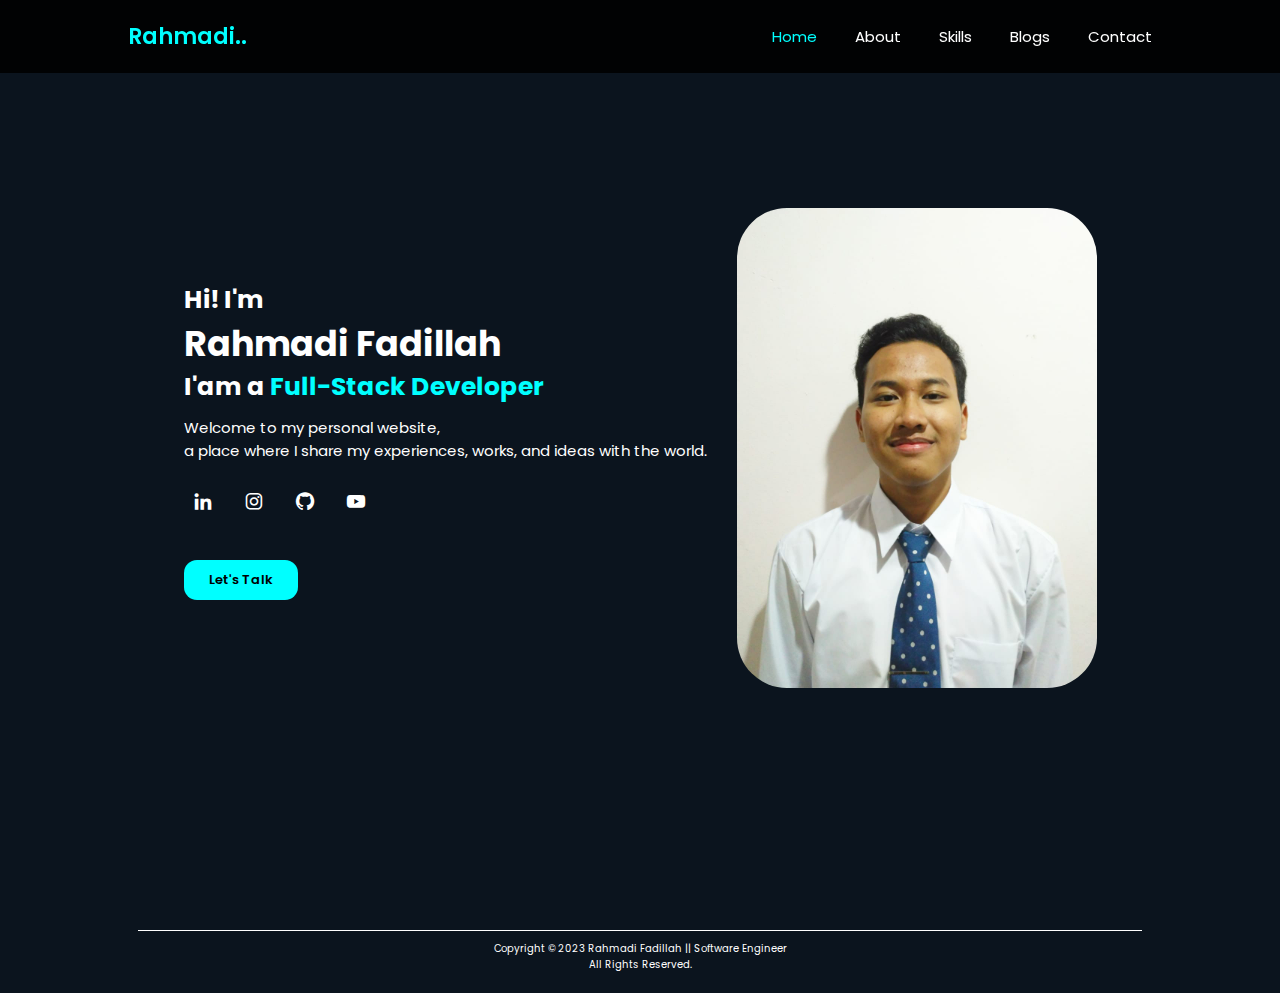
<file: index.html>
<!DOCTYPE html>
<html lang="en">

<head>
    <meta charset="UTF-8">
    <meta http-equiv="X-UA-Compatible" content="IE=edge">
    <meta name="viewport" content="width=device-width, initial-scale=1.0">
    <link rel="stylesheet" href="./css/syle.css">
    <link href='https://unpkg.com/boxicons@2.1.4/css/boxicons.min.css' rel='stylesheet'>
    <title>Personal Website | Rahmadi Fadillah</title>
    <link rel="icon" href="./assets/img/favicon.ico" type="image/x-icon">
</head>

<body>
    <!-- Header Section -->
    <header class="header">
        <a href="" class="logo">
            Rahmadi..
        </a>
        <i class='bx bx-menu' id="menu-btn"></i>
        <nav class="menu-bar">
            <a href="index.html" class="active">Home</a>
            <a href="about.html">About</a>
            <a href="skills.html">Skills</a>
            <a href="blog.html">Blogs</a>
            <a href="contact.html">Contact</a>
        </nav>
    </header>

    <!-- Home Section -->
    <section class="home" id="home">
        <div class="home-bio">
            <h3>Hi! I'm</h3>
            <h1>Rahmadi Fadillah</h1>
            <h3>I'am a <span class="animated-text">Full-Stack Developer</span></h3>
            <p>Welcome to my personal website, <br>a place where I share my experiences, works, and ideas with the
                world.
            </p>
            <div class="social-media">
                <a href="https://www.linkedin.com/in/rahmadi-fadillah-a73222222/"><i class='bx bxl-linkedin'></i></a>
                <a href="https://www.instagram.com/rahmadi.fadillah/"><i class='bx bxl-instagram'></i></a>
                <a href="https://github.com/rahmadifadillah"><i class='bx bxl-github'></i></a>
                <a href="https://www.youtube.com/@dealsmusik"><i class='bx bxl-youtube'></i></a>
            </div>
            <a href="mailto:rahmadifadillah83@gmail.com" class="btn">Let's Talk</a>
        </div>
        <div class="profile-pic">
            <img src="./assets/img/profile-pic.jpg" alt="">
        </div>
    </section>

    <!-- Footer Section  -->
    <footer class="footer">
        <div class="social-media">
            <hr>
            <p>Copyright &copy; 2023 Rahmadi Fadillah || Software Engineer
                <br>All Rights Reserved.
            </p>
        </div>
    </footer>

    <!-- JavaScript -->
    <script src="/js/script.js"></script>
</body>

</html>
</file>
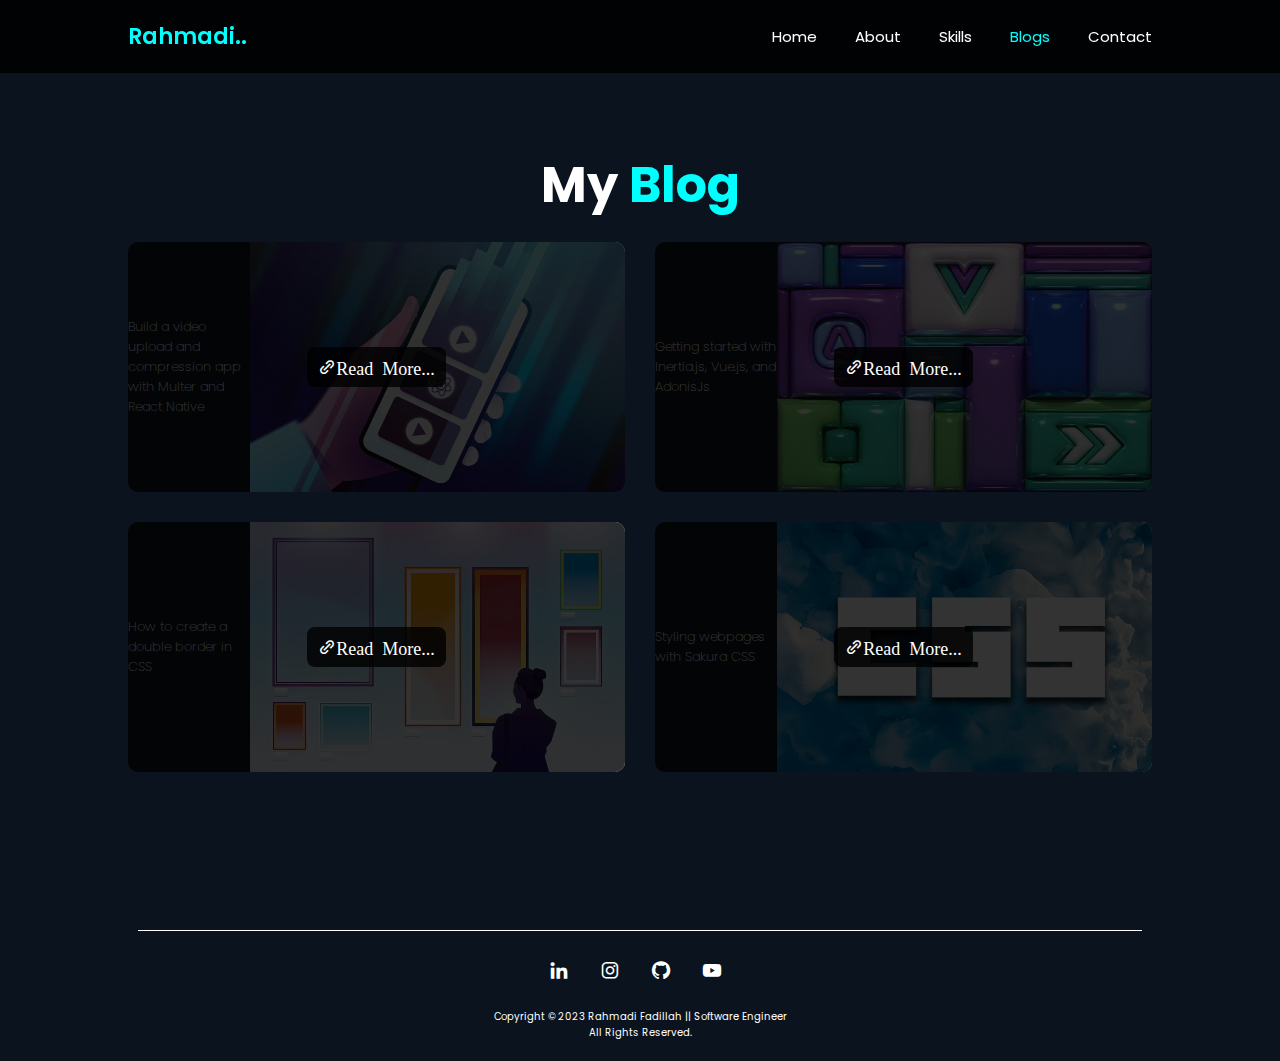
<file: blog.html>
<!DOCTYPE html>
<html lang="en">

<head>
    <meta charset="UTF-8">
    <meta http-equiv="X-UA-Compatible" content="IE=edge">
    <meta name="viewport" content="width=device-width, initial-scale=1.0">
    <link rel="stylesheet" href="./css/syle.css">
    <link href='https://unpkg.com/boxicons@2.1.4/css/boxicons.min.css' rel='stylesheet'>
    <title>Blog | Rahmadi Fadillah</title>
    <link rel="icon" href="./assets/img/favicon.ico" type="image/x-icon">
</head>

<body>
    <!-- Header Section -->
    <header class="header">
        <a href="index.html" class="logo">
            Rahmadi..
        </a>
        <i class='bx bx-menu' id="menu-btn"></i>
        <nav class="menu-bar">
            <a href="index.html">Home</a>
            <a href="about.html">About</a>
            <a href="skills.html">Skills</a>
            <a href="blog.html" class="active">Blogs</a>
            <a href="contact.html">Contact</a>
        </nav>
    </header>

    <!-- Blog Section -->
    <section class="blogs" id="blogs">
        <div class="heading">
            <h2>My <span>Blog</span></h2>
        </div>
        <div class="blogs-items">
            <div class="blog-card">
                <h3>Build a video upload and compression app with Multer and React Native</h3>
                <img src="./assets/img/blog-pic1.jpeg" alt="">
                <div class="card-overlay">
                    <a href="./assets/file/blog-content1.html">
                        <i class='bx bx-link-alt'>Read More...</i>
                    </a>
                </div>
            </div>

            <div class="blog-card">
                <h3>Getting started with Inertia.js, Vue.js, and AdonisJs</h3>
                <img src="./assets/img/blog-pic2.jpeg" alt="">
                <div class="card-overlay">
                    <a href="./assets/file/blog-content2.html">
                        <i class='bx bx-link-alt'>Read More...</i>
                    </a>
                </div>
            </div>

            <div class="blog-card">
                <h3>How to create a double border in CSS</h3>
                <img src="./assets/img/blog-pic3.jpeg" alt="">
                <div class="card-overlay">
                    <a href="/assets/file/blog-content3.html">
                        <i class='bx bx-link-alt'>Read More...</i>
                    </a>
                </div>
            </div>

            <div class="blog-card">
                <h3>Styling webpages with Sakura CSS</h3>
                <img src="./assets/img/blog-pic4.jpeg" alt="">
                <div class="card-overlay">
                    <a href="/assets/file/blog-content4.html">
                        <i class='bx bx-link-alt'>Read More...</i>
                    </a>
                </div>
            </div>
    </section>

    <!-- Footer Section  -->
    <footer class="footer">
        <div class="social-media">
            <hr>
            <a href="https://www.linkedin.com/in/rahmadi-fadillah-a73222222/"><i class='bx bxl-linkedin'></i></a>
            <a href="https://www.instagram.com/rahmadi.fadillah/"><i class='bx bxl-instagram'></i></a>
            <a href="https://github.com/rahmadifadillah"><i class='bx bxl-github'></i></a>
            <a href="https://www.youtube.com/@dealsmusik"><i class='bx bxl-youtube'></i></a>
            <p>Copyright &copy; 2023 Rahmadi Fadillah || Software Engineer
                <br>All Rights Reserved.
            </p>
        </div>
    </footer>

    <!-- JavaScript -->
    <script src="/js/script.js"></script>
</body>

</html>
</file>
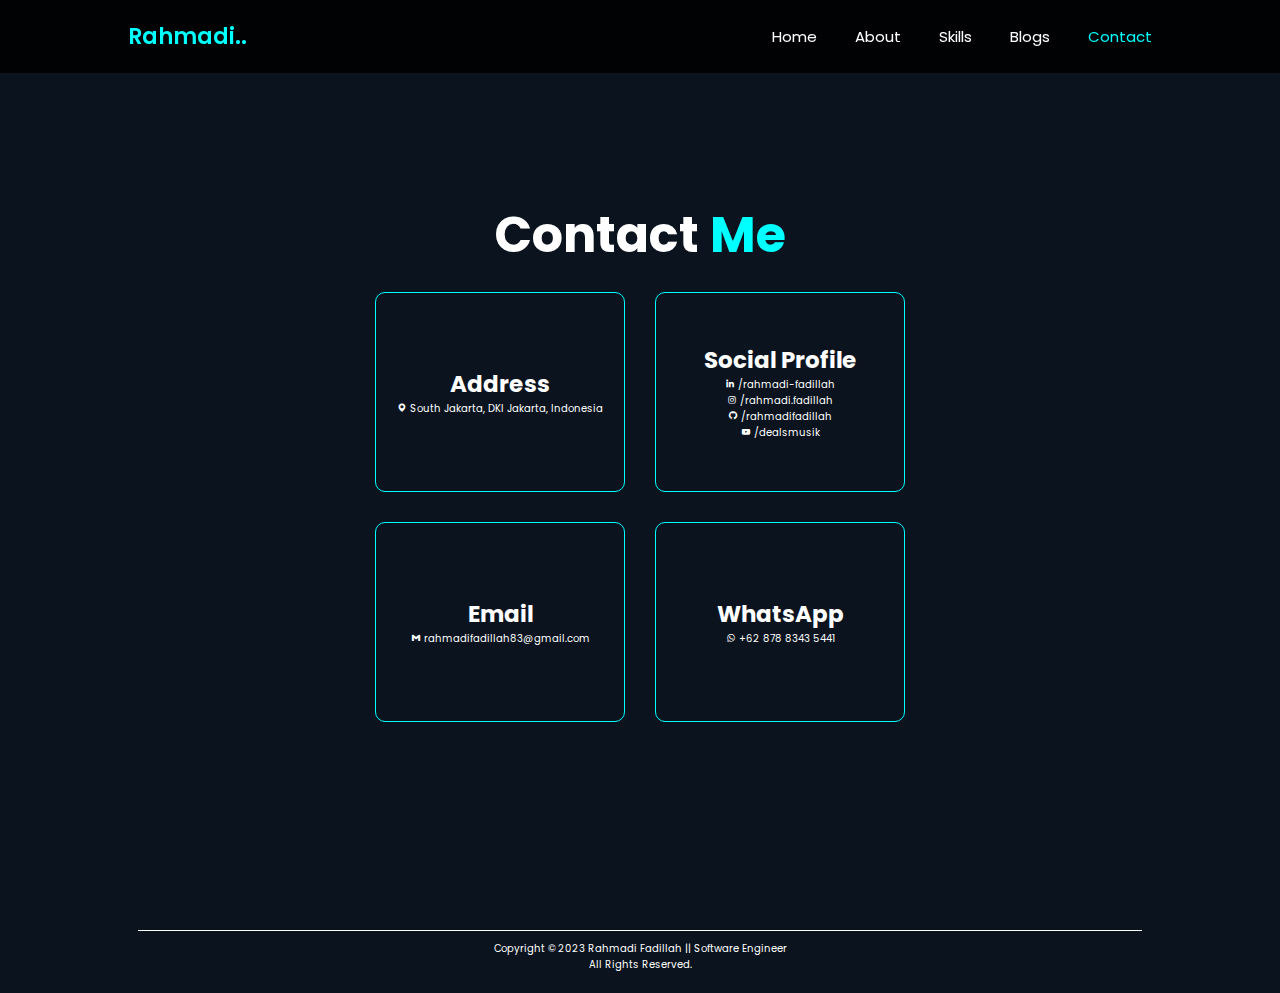
<file: contact.html>
<!DOCTYPE html>
<html lang="en">

<head>
    <meta charset="UTF-8">
    <meta http-equiv="X-UA-Compatible" content="IE=edge">
    <meta name="viewport" content="width=device-width, initial-scale=1.0">
    <link rel="stylesheet" href="./css/syle.css">
    <link href='https://unpkg.com/boxicons@2.1.4/css/boxicons.min.css' rel='stylesheet'>
    <title>Contact | Rahmadi Fadillah</title>
    <link rel="icon" href="./assets/img/favicon.ico" type="image/x-icon">
</head>

<body>
    <!-- Header Section -->
    <header class="header">
        <a href="index.html" class="logo">
            Rahmadi..
        </a>
        <i class="bx bx-menu" id="menu-btn"></i>
        <nav class="menu-bar">
            <a href="index.html">Home</a>
            <a href="about.html">About</a>
            <a href="skills.html">Skills</a>
            <a href="blog.html">Blogs</a>
            <a href="contact.html" class="active">Contact</a>
        </nav>
    </header>

    <!-- Contact Section -->
    <section class="contacts" id="contacts">
        <div class="heading">
            <h2>Contact <span>Me</span></h2>
        </div>
        <div class="contacts-items">
            <div class="contact-card">
                <h3>Address</h3>
                <a href="https://www.google.com/maps/d/embed?mid=1KoUP3hAcrQby3JCXdPdSQBq8-IU&hl=en_US&ehbc=2E312F">
                    <i class='bx bxs-map'></i> South Jakarta, DKI Jakarta, Indonesia
                </a>
            </div>

            <div class="contact-card">
                <h3>Social Profile</h3>
                <li><a href="https://www.linkedin.com/in/rahmadi-fadillah-a73222222/"><i class='bx bxl-linkedin'></i>
                        /rahmadi-fadillah</a></li>
                <li><a href="https://www.instagram.com/rahmadi.fadillah/"><i class='bx bxl-instagram'></i>
                        /rahmadi.fadillah</a></li>
                <li><a href="https://github.com/rahmadifadillah"><i class='bx bxl-github'></i> /rahmadifadillah</a></li>
                <li><a href="https://www.youtube.com/@dealsmusik"><i class='bx bxl-youtube'></i> /dealsmusik</a></li>
                </ul>
            </div>

            <div class="contact-card">
                <h3>Email</h3>
                <a href="mailto:rahmadifadillah83@gmail.com"><i class='bx bxl-gmail'></i>
                    rahmadifadillah83@gmail.com</a>
            </div>

            <div class="contact-card">
                <h3>WhatsApp</h3>
                <a href="https://wa.me/6287883435441"><i class='bx bxl-whatsapp'></i> +62 878 8343 5441</a>
            </div>
        </div>
    </section>

    <!-- Footer Section  -->
    <footer class="footer">
        <div class="social-media">
            <hr>
            <p>Copyright &copy; 2023 Rahmadi Fadillah || Software Engineer
                <br>All Rights Reserved.
            </p>
        </div>
    </footer>

    <!-- JavaScript -->
    <script src="/js/script.js"></script>
</body>

</html>
</file>
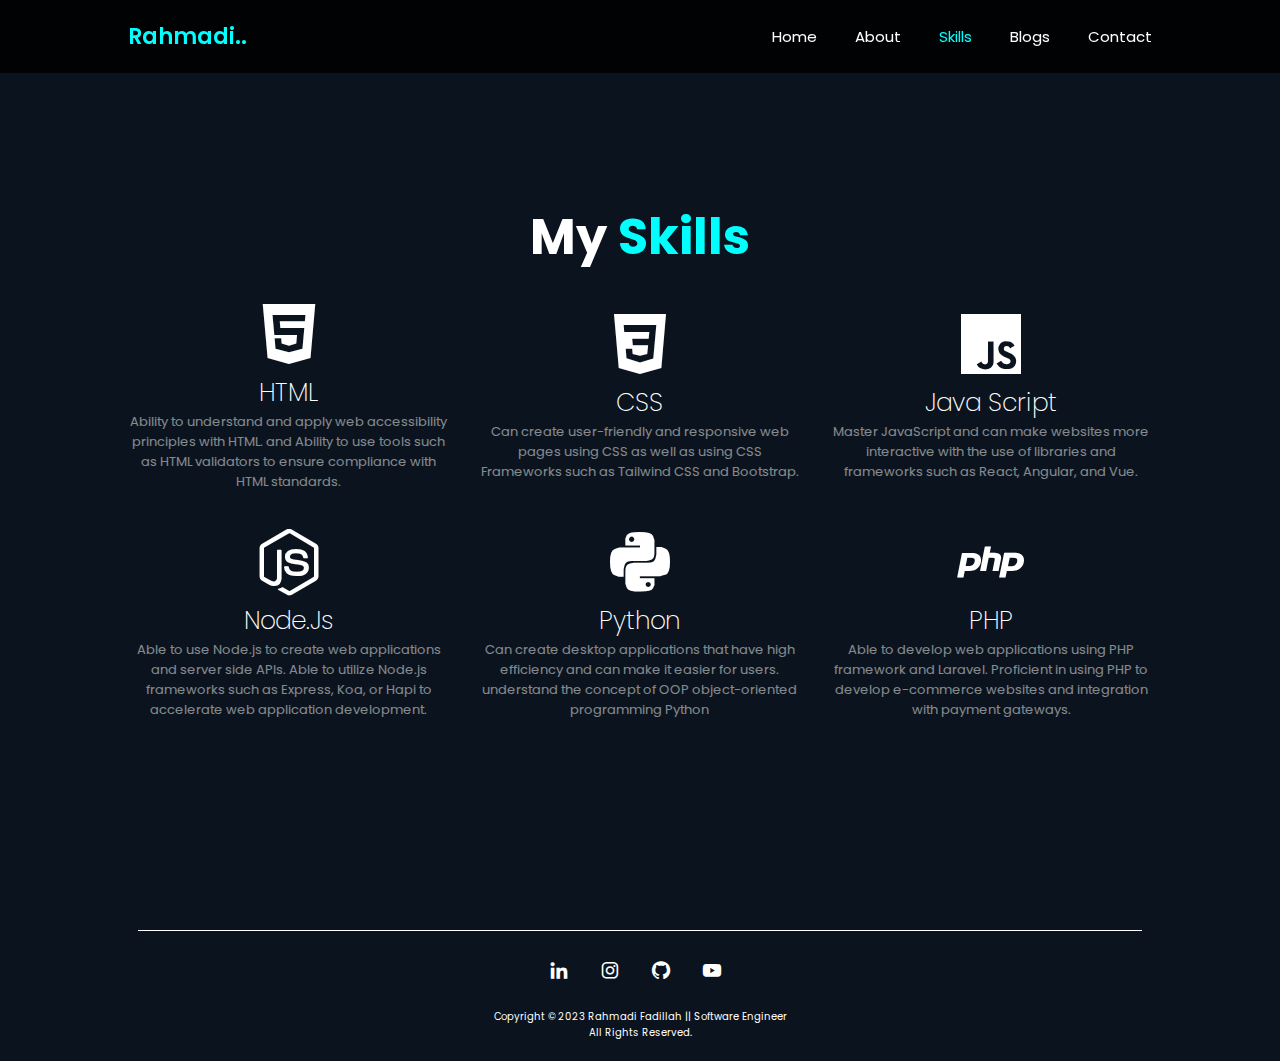
<file: skills.html>
<!DOCTYPE html>
<html lang="en">

<head>
    <meta charset="UTF-8">
    <meta http-equiv="X-UA-Compatible" content="IE=edge">
    <meta name="viewport" content="width=device-width, initial-scale=1.0">
    <link rel="stylesheet" href="./css/syle.css">
    <link href='https://unpkg.com/boxicons@2.1.4/css/boxicons.min.css' rel='stylesheet'>
    <title>Skills | Rahmadi Fadillah</title>
    <link rel="icon" href="./assets/img/favicon.ico" type="image/x-icon">
</head>

<body>
    <!-- Header Section -->
    <header class="header">
        <a href="index.html" class="logo">
            Rahmadi..
        </a>
        <i class='bx bx-menu' id="menu-btn"></i>
        <nav class="menu-bar">
            <a href="index.html">Home</a>
            <a href="about.html">About</a>
            <a href="skills.html" class="active">Skills</a>
            <a href="blog.html">Blogs</a>
            <a href="contact.html">Contact</a>
        </nav>
    </header>

    <!-- Skills Section -->
    <section class="skills" id="skills">
        <div class="heading">
            <h2>My <span>Skills</span></h2>
        </div>

        <div class="skills-items">
            <div class="skill-card">
                <i class='bx bxl-html5'></i>
                <h3>HTML</h3>
                <p>Ability to understand and apply web accessibility principles with HTML. and Ability to use tools such
                    as HTML validators to ensure compliance with HTML standards.</p>
            </div>
            <div class="skill-card">
                <i class='bx bxl-css3'></i>
                <h3>CSS</h3>
                <p>Can create user-friendly and responsive web pages using CSS as well as using CSS Frameworks such as
                    Tailwind CSS and Bootstrap.</p>
            </div>
            <div class="skill-card">
                <i class='bx bxl-javascript'></i>
                <h3>Java Script</h3>
                <p>Master JavaScript and can make websites more interactive with the use of libraries and frameworks
                    such as React, Angular, and Vue.</p>
            </div>
            <div class="skill-card">
                <i class='bx bxl-nodejs'></i>
                <h3>Node.Js</h3>
                <p>Able to use Node.js to create web applications and server side APIs. Able to utilize Node.js
                    frameworks such as Express, Koa, or Hapi to accelerate web application development.</p>
            </div>
            <div class="skill-card">
                <i class='bx bxl-python'></i>
                <h3>Python</h3>
                <p>Can create desktop applications that have high efficiency and can make it easier for users.
                    understand the concept of OOP object-oriented programming Python</p>
            </div>
            <div class="skill-card">
                <i class='bx bxl-php'></i>
                <h3>PHP</h3>
                <p>Able to develop web applications using PHP framework and Laravel. Proficient in using PHP to develop
                    e-commerce websites and integration with payment gateways.</p>
            </div>
        </div>
    </section>

    <!-- Footer Section  -->
    <footer class="footer">
        <div class="social-media">
            <hr>
            <a href="https://www.linkedin.com/in/rahmadi-fadillah-a73222222/"><i class='bx bxl-linkedin'></i></a>
            <a href="https://www.instagram.com/rahmadi.fadillah/"><i class='bx bxl-instagram'></i></a>
            <a href="https://github.com/rahmadifadillah"><i class='bx bxl-github'></i></a>
            <a href="https://www.youtube.com/@dealsmusik"><i class='bx bxl-youtube'></i></a>
            <p>Copyright &copy; 2023 Rahmadi Fadillah || Software Engineer
                <br>All Rights Reserved.
            </p>
        </div>
    </footer>

    <!-- JavaScript -->
    <script src="/js/script.js"></script>
</body>

</html>
</file>
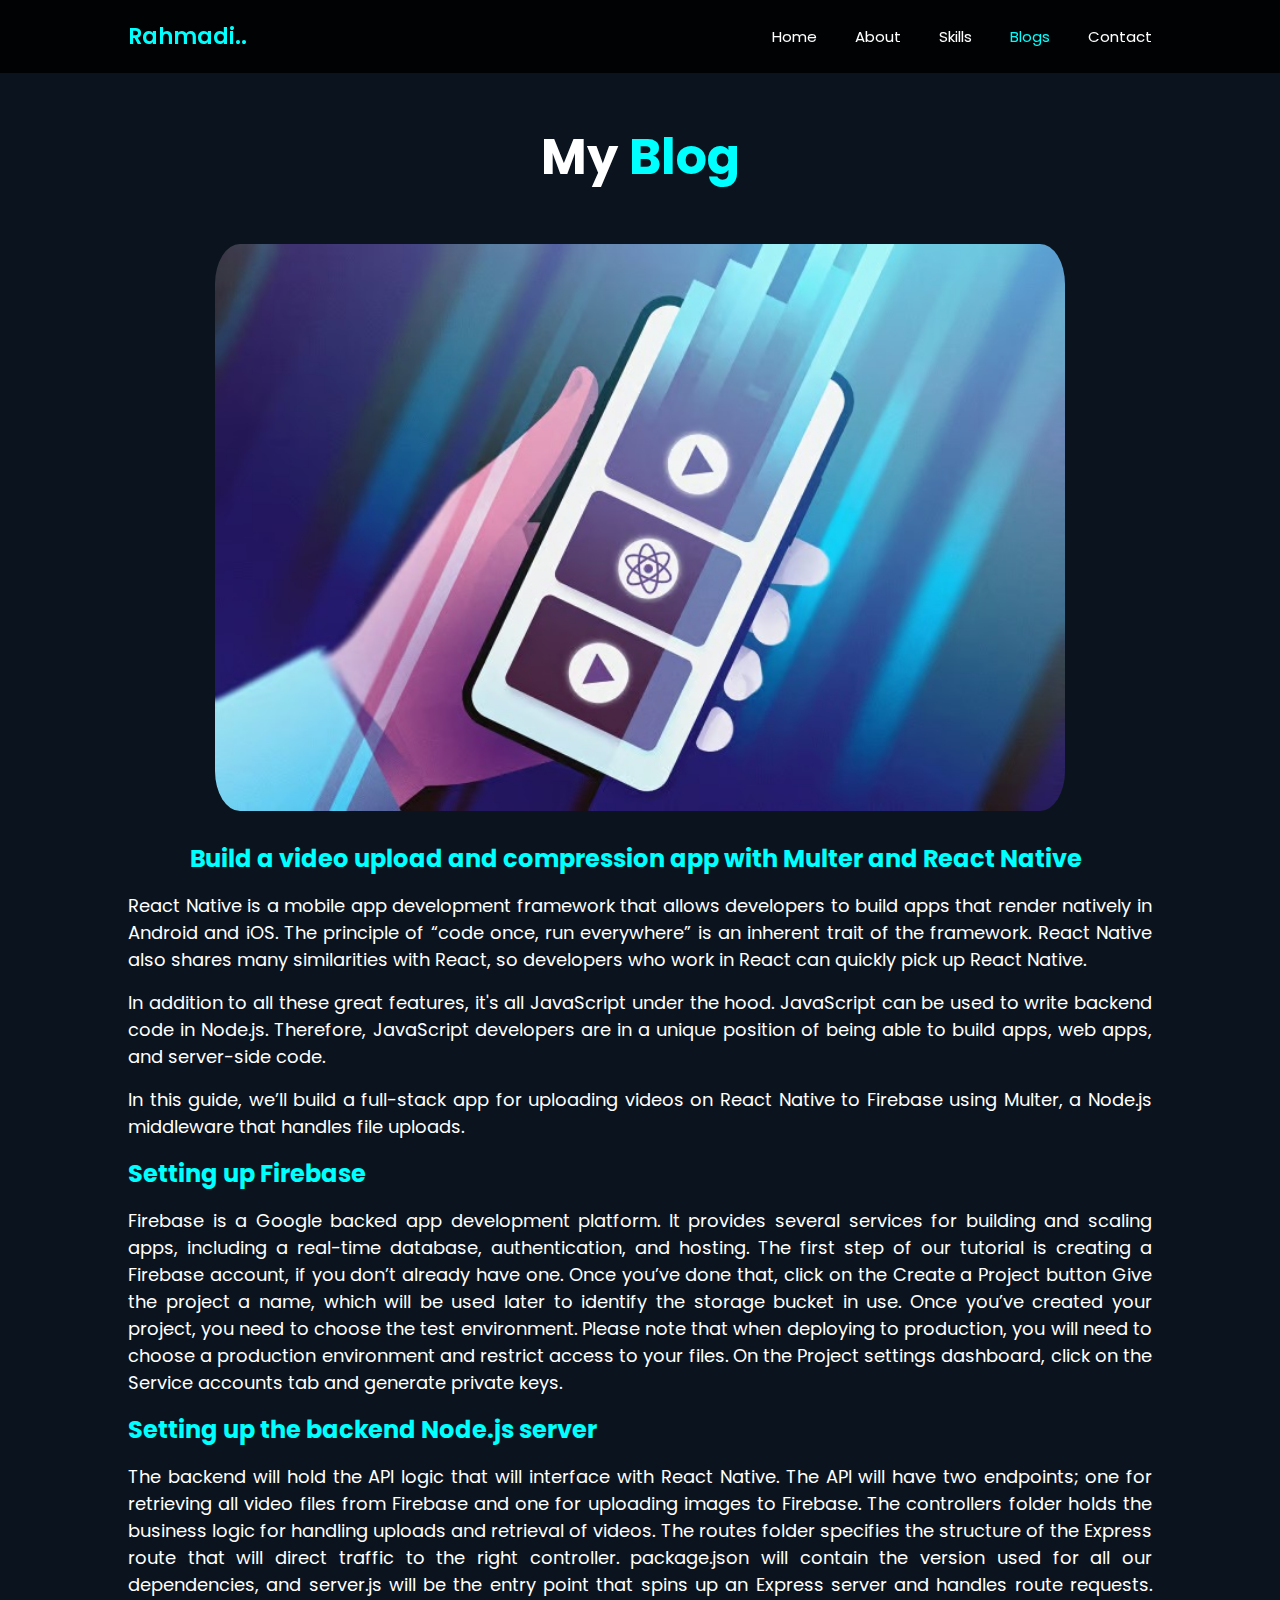
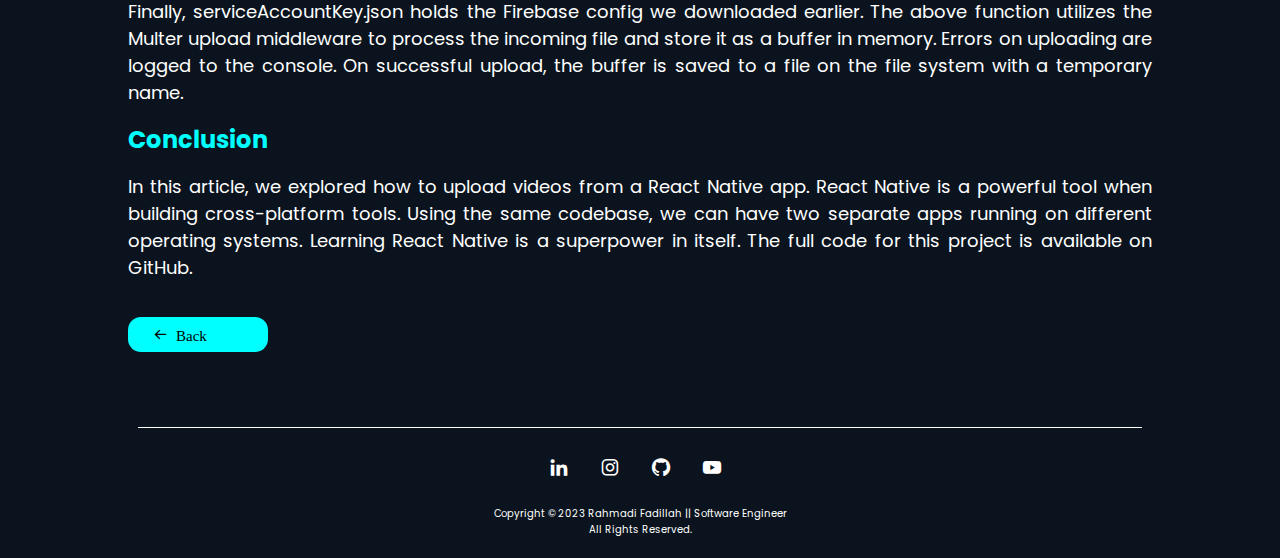
<file: assets/file/blog-content1.html>
<!DOCTYPE html>
<html lang="en">

<head>
    <meta charset="UTF-8">
    <meta http-equiv="X-UA-Compatible" content="IE=edge">
    <meta name="viewport" content="width=device-width, initial-scale=1.0">
    <link rel="stylesheet" href="/css/syle.css">
    <link href='https://unpkg.com/boxicons@2.1.4/css/boxicons.min.css' rel='stylesheet'>
    <title>Build a video upload and compression app with Multer and React Native</title>
    <link rel="icon" href="/assets/img/favicon.ico" type="image/x-icon">
</head>

<body>
    <!-- Header Section -->
    <header class="header">
        <a href="/index.html" class="logo">
            Rahmadi..
        </a>
        <i class="bx bx-menu" id="menu-btn"></i>
        <nav class="menu-bar">
            <a href="/index.html">Home</a>
            <a href="/about.html">About</a>
            <a href="/skills.html">Skills</a>
            <a href="/blog.html" class="active">Blogs</a>
            <a href="/contact.html">Contact</a>
        </nav>
    </header>

    <!-- Blog Content  -->
    <section class="blog-content" id="blog-content">
        <div class="heading">
            <h2>My <span>Blog</span></h2>
        </div>
        <div class="blog-content-items">
            <div class="blog-title">
                <img src="/assets/img/blog-pic1.jpeg" />
                <h3>Build a video upload and compression app with Multer and React Native</h3>
            </div>
        </div>
        <div class="blog-text">
            <br>
            <p>React Native is a mobile app development framework that allows developers to build apps that render
                natively in Android and iOS. The principle of “code once, run everywhere” is an inherent trait of the
                framework. React Native also shares many similarities with React, so developers who work in React can
                quickly pick up React Native.
            </p>
            <br>
            <p>In addition to all these great features, it's all JavaScript under the hood. JavaScript can be used to
                write backend code in Node.js. Therefore, JavaScript developers are in a unique position of being able
                to build apps, web apps, and server-side code.
            </p>
            <br>
            <p>In this guide, we’ll build a full-stack app for uploading videos on React Native to Firebase using
                Multer, a Node.js middleware that handles file uploads.</p>
            <br>
            <h3>Setting up Firebase</h3>
            <br>
            <p>Firebase is a Google backed app development platform. It provides several services for building and
                scaling apps, including a real-time database, authentication, and hosting. The first step of our
                tutorial is creating a Firebase account, if you don’t already have one. Once you’ve done that, click on
                the Create a Project button Give the project a name, which will be used later to identify the storage
                bucket in use. Once you’ve created your project, you need to choose the test environment. Please note
                that when deploying to production, you will need to choose a production environment and restrict access
                to your files. On the Project settings dashboard, click on the Service accounts tab and generate private
                keys.</p><br>
            <h3>Setting up the backend Node.js server</h3><br>
            <p>The backend will hold the API logic that will interface with React Native. The API will have two
                endpoints; one for retrieving all video files from Firebase and one for uploading images to Firebase.
                The controllers folder holds the business logic for handling uploads and retrieval of videos. The routes
                folder specifies the structure of the Express route that will direct traffic to the right controller.
                package.json will contain the version used for all our dependencies, and server.js will be the entry
                point that spins up an Express server and handles route requests. Finally, serviceAccountKey.json holds
                the Firebase config we downloaded earlier. The above function utilizes the Multer upload middleware to
                process the incoming file and store it as a buffer in memory. Errors on uploading are logged to the
                console. On successful upload, the buffer is saved to a file on the file system with a temporary name.
            </p><br>
            <h3>Conclusion</h3>
            <br>
            <p>In this article, we explored how to upload videos from a React Native app. React Native is a powerful
                tool when building cross-platform tools. Using the same codebase, we can have two separate apps running
                on different operating systems. Learning React Native is a superpower in itself. The full code for this
                project is available on GitHub.</p>
            <br>
            <a href="/blog.html" class="btn-blog"><i class='bx bx-arrow-back'> Back</i></a>
        </div>
    </section>

    <!-- Footer Section  -->
    <footer class="footer">
        <div class="social-media">
            <hr>
            <a href="https://www.linkedin.com/in/rahmadi-fadillah-a73222222/"><i class='bx bxl-linkedin'></i></a>
            <a href="https://www.instagram.com/rahmadi.fadillah/"><i class='bx bxl-instagram'></i></a>
            <a href="https://github.com/rahmadifadillah"><i class='bx bxl-github'></i></a>
            <a href="https://www.youtube.com/@dealsmusik"><i class='bx bxl-youtube'></i></a>
            <p>Copyright &copy; 2023 Rahmadi Fadillah || Software Engineer
                <br>All Rights Reserved.
            </p>
        </div>
    </footer>

    <!-- JavaScript -->
    <script src="/js/script.js"></script>
</body>

</html>
</file>
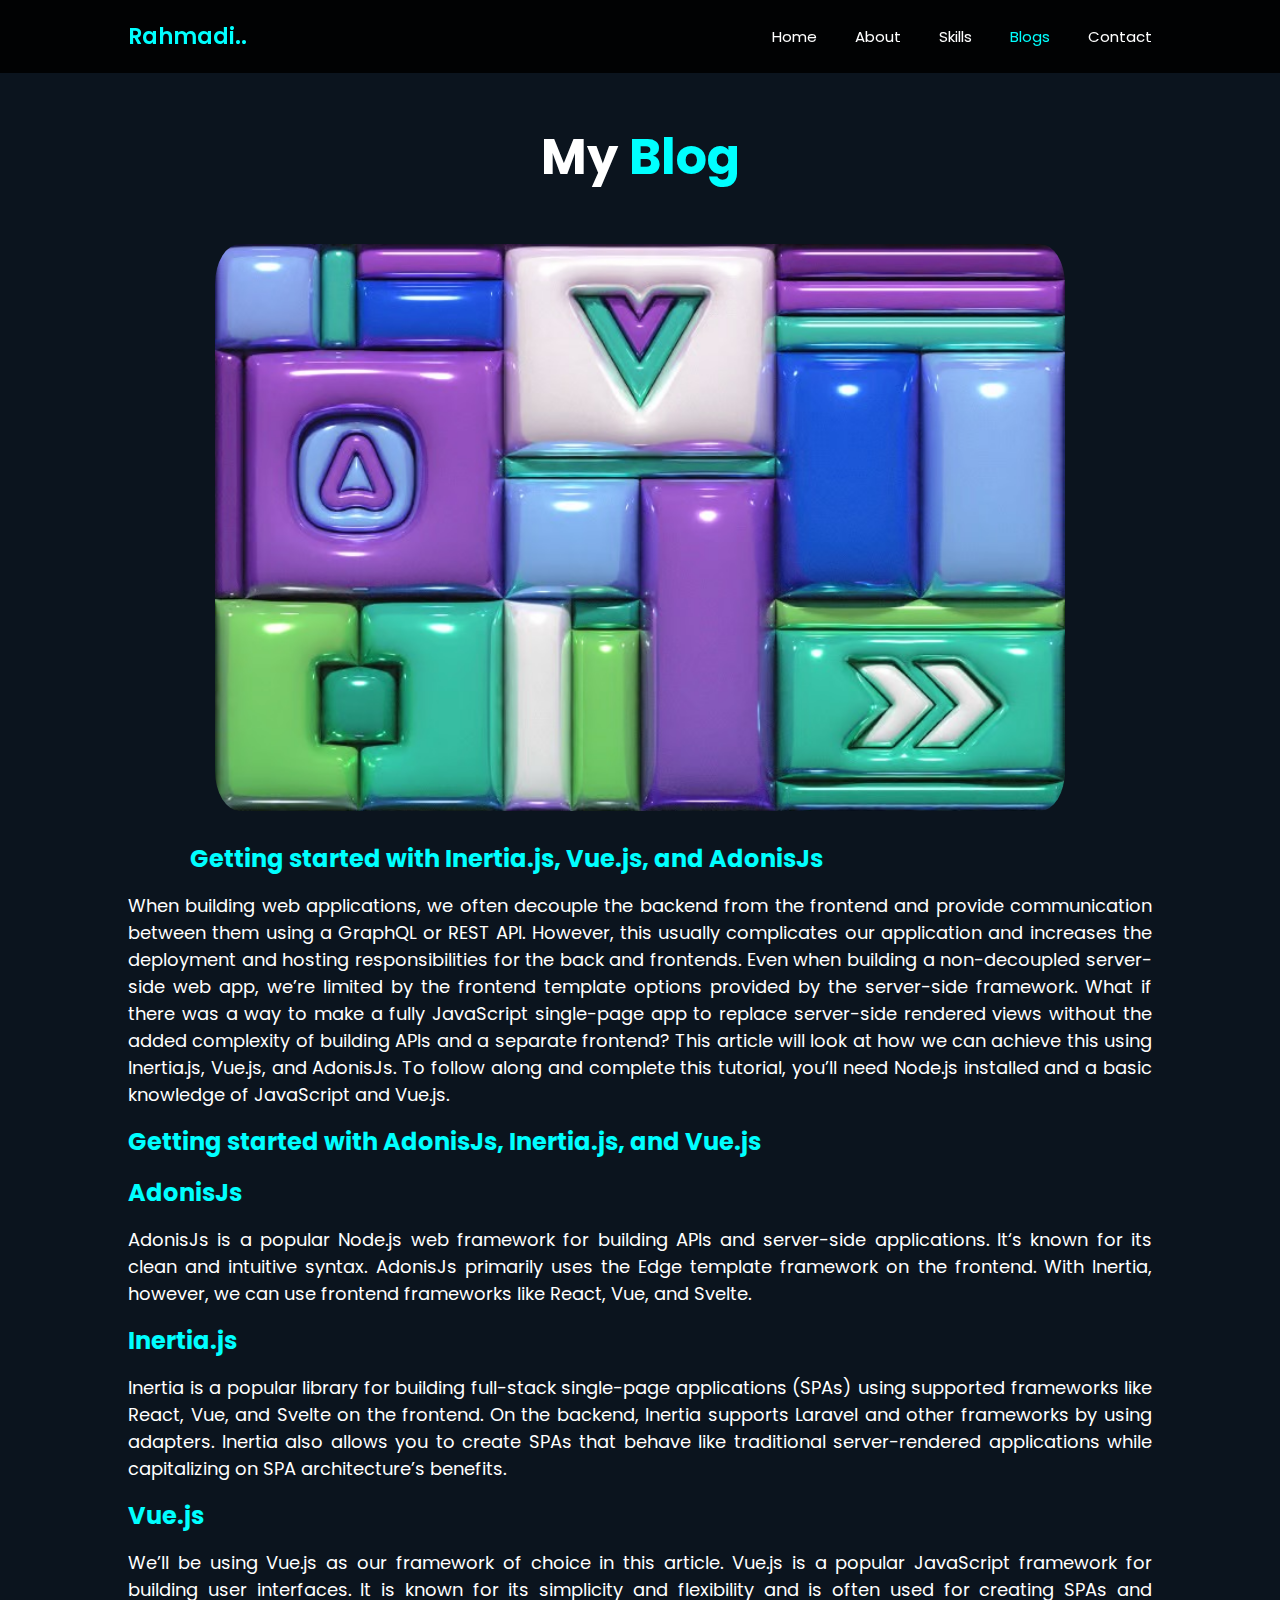
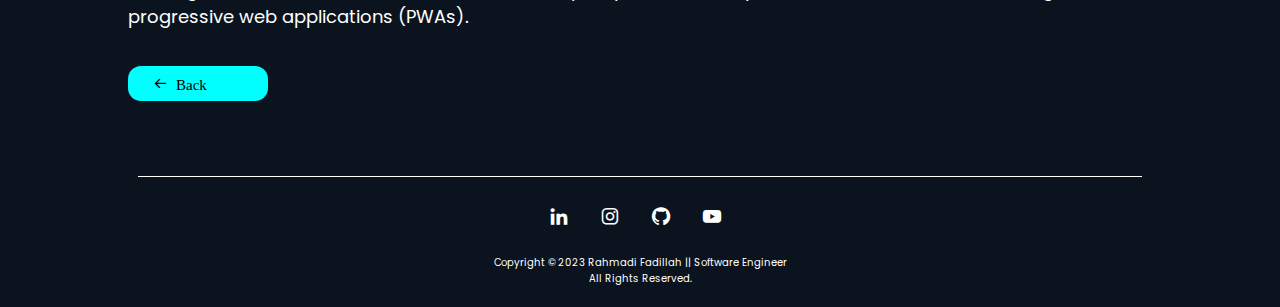
<file: assets/file/blog-content2.html>
<!DOCTYPE html>
<html lang="en">

<head>
    <meta charset="UTF-8">
    <meta http-equiv="X-UA-Compatible" content="IE=edge">
    <meta name="viewport" content="width=device-width, initial-scale=1.0">
    <link rel="stylesheet" href="/css/syle.css">
    <link href='https://unpkg.com/boxicons@2.1.4/css/boxicons.min.css' rel='stylesheet'>
    <title>Getting started with Inertia.js, Vue.js, and AdonisJs</title>
    <link rel="icon" href="/assets/img/favicon.ico" type="image/x-icon">
</head>

<body>
    <!-- Header Section -->
    <header class="header">
        <a href="/index.html" class="logo">
            Rahmadi..
        </a>
        <i class="bx bx-menu" id="menu-btn"></i>
        <nav class="menu-bar">
            <a href="/index.html">Home</a>
            <a href="/about.html">About</a>
            <a href="/skills.html">Skills</a>
            <a href="/blog.html" class="active">Blogs</a>
            <a href="/contact.html">Contact</a>
        </nav>
    </header>

    <!-- Blog Content  -->
    <section class="blog-content" id="blog-content">
        <div class="heading">
            <h2>My <span>Blog</span></h2>
        </div>
        <div class="blog-content-items">
            <div class="blog-title">
                <img src="/assets/img/blog-pic2.jpeg" />
                <h3>Getting started with Inertia.js, Vue.js, and AdonisJs</h3>
            </div>
        </div>
        <div class="blog-text">
            <br>
            <p>When building web applications, we often decouple the backend from the frontend and provide communication
                between them using a GraphQL or REST API. However, this usually complicates our application and
                increases the deployment and hosting responsibilities for the back and frontends.

                Even when building a non-decoupled server-side web app, we’re limited by the frontend template options
                provided by the server-side framework. What if there was a way to make a fully JavaScript single-page
                app to replace server-side rendered views without the added complexity of building APIs and a separate
                frontend?

                This article will look at how we can achieve this using Inertia.js, Vue.js, and AdonisJs. To follow
                along and complete this tutorial, you’ll need Node.js installed and a basic knowledge of JavaScript and
                Vue.js.</p><br>
            <h3>Getting started with AdonisJs, Inertia.js, and Vue.js</h3>
            <br>
            <h3>AdonisJs</h3><br>
            <p>AdonisJs is a popular Node.js web framework for building APIs and server-side applications. It‘s known
                for its clean and intuitive syntax. AdonisJs primarily uses the Edge template framework on the frontend.
                With Inertia, however, we can use frontend frameworks like React, Vue, and Svelte.</p>
            <br>
            <h3>Inertia.js</h3><br>
            <p>Inertia is a popular library for building full-stack single-page applications (SPAs) using supported
                frameworks like React, Vue, and Svelte on the frontend. On the backend, Inertia supports Laravel and
                other frameworks by using adapters. Inertia also allows you to create SPAs that behave like traditional
                server-rendered applications while capitalizing on SPA architecture’s benefits.</p><br>
            <h3>Vue.js</h3><br>
            <p>We’ll be using Vue.js as our framework of choice in this article. Vue.js is a popular JavaScript
                framework for building user interfaces. It is known for its simplicity and flexibility and is often used
                for creating SPAs and progressive web applications (PWAs).</p>
            <br>
            <a href="/blog.html" class="btn-blog"><i class='bx bx-arrow-back'> Back</i></a>
        </div>
    </section>

    <!-- Footer Section  -->
    <footer class="footer">
        <div class="social-media">
            <hr>
            <a href="https://www.linkedin.com/in/rahmadi-fadillah-a73222222/"><i class='bx bxl-linkedin'></i></a>
            <a href="https://www.instagram.com/rahmadi.fadillah/"><i class='bx bxl-instagram'></i></a>
            <a href="https://github.com/rahmadifadillah"><i class='bx bxl-github'></i></a>
            <a href="https://www.youtube.com/@dealsmusik"><i class='bx bxl-youtube'></i></a>
            <p>Copyright &copy; 2023 Rahmadi Fadillah || Software Engineer
                <br>All Rights Reserved.
            </p>
        </div>
    </footer>

    <!-- JavaScript -->
    <script src="/js/script.js"></script>
</body>

</html>
</file>
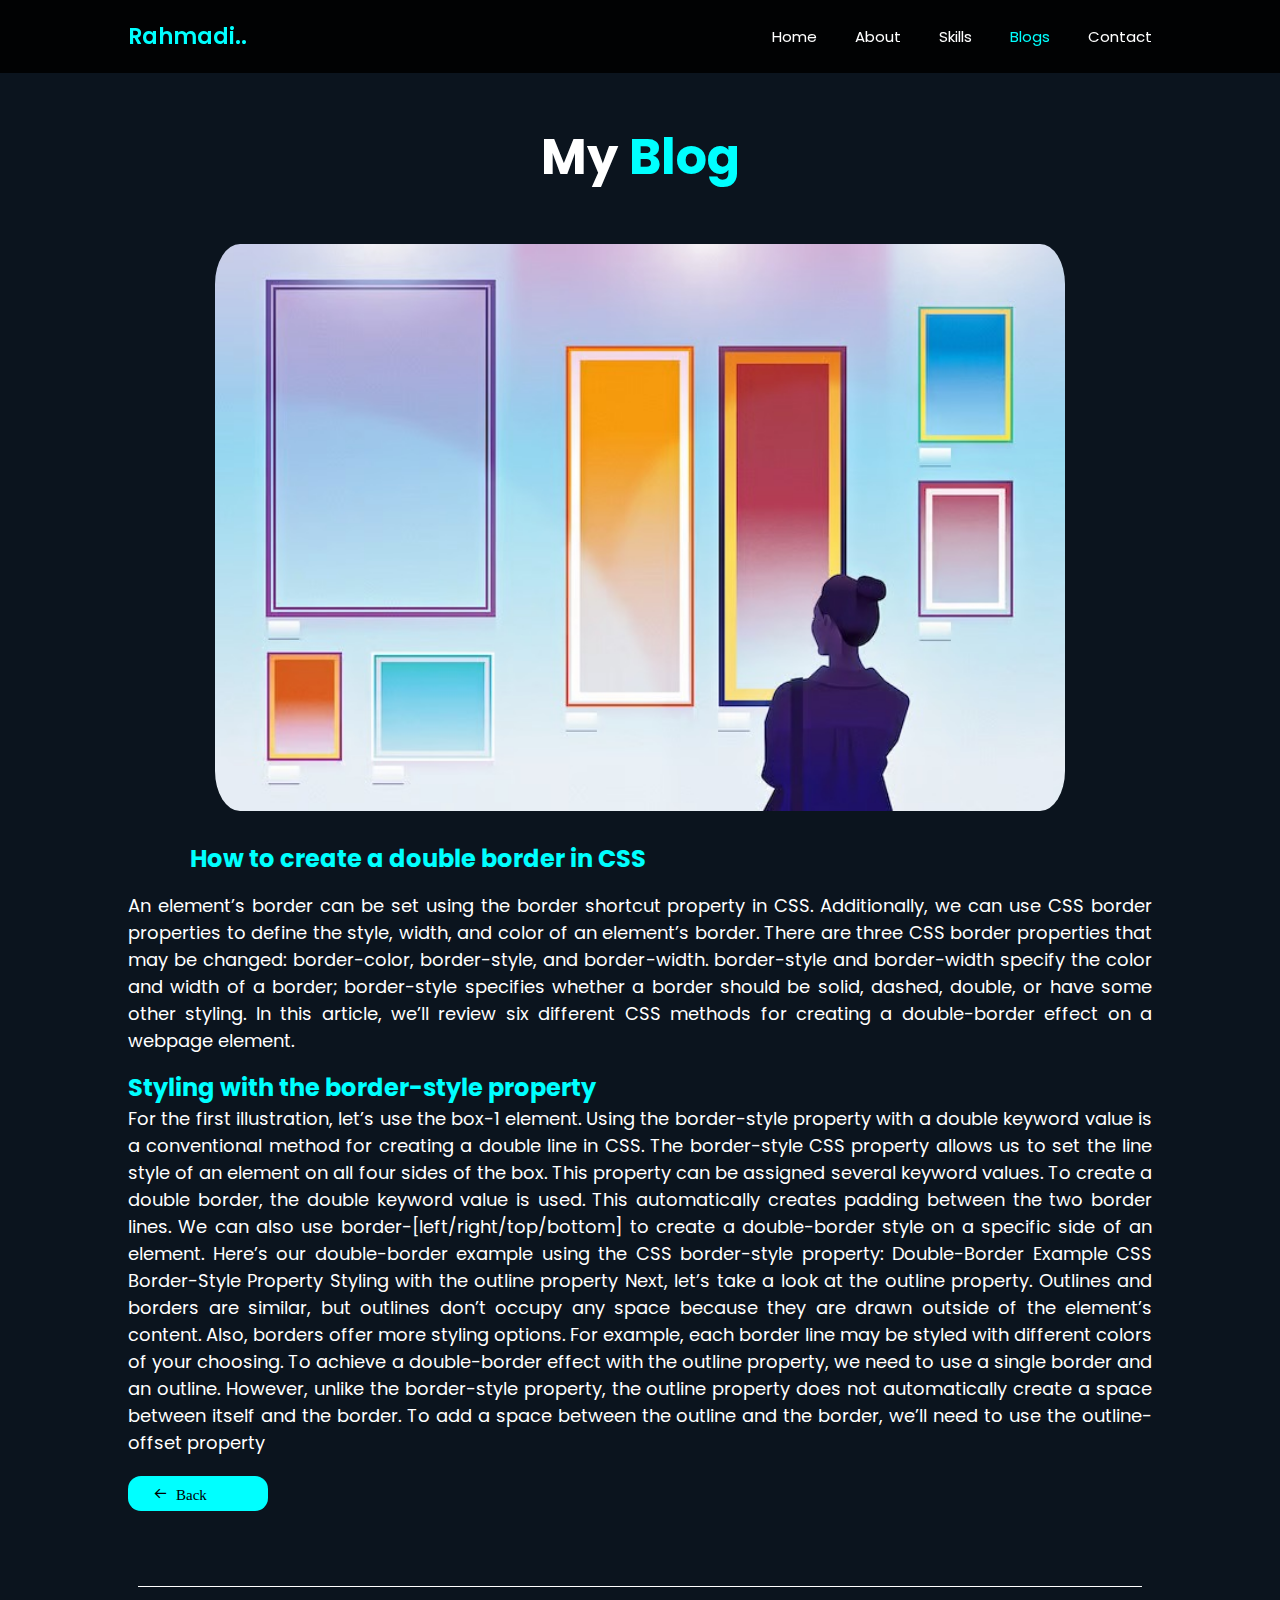
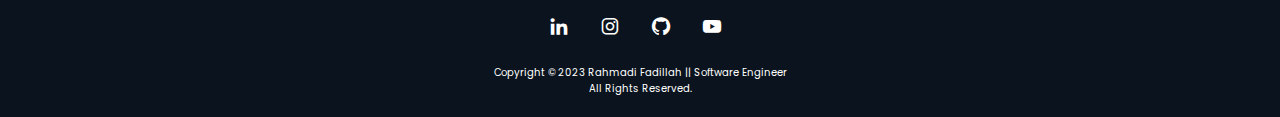
<file: assets/file/blog-content3.html>
<!DOCTYPE html>
<html lang="en">

<head>
    <meta charset="UTF-8">
    <meta http-equiv="X-UA-Compatible" content="IE=edge">
    <meta name="viewport" content="width=device-width, initial-scale=1.0">
    <link rel="stylesheet" href="/css/syle.css">
    <link href='https://unpkg.com/boxicons@2.1.4/css/boxicons.min.css' rel='stylesheet'>
    <title>How to create a double border in CSS</title>
    <link rel="icon" href="/assets/img/favicon.ico" type="image/x-icon">
</head>

<body>
    <!-- Header Section -->
    <header class="header">
        <a href="/index.html" class="logo">
            Rahmadi..
        </a>
        <i class="bx bx-menu" id="menu-btn"></i>
        <nav class="menu-bar">
            <a href="/index.html">Home</a>
            <a href="/about.html">About</a>
            <a href="/skills.html">Skills</a>
            <a href="/blog.html" class="active">Blogs</a>
            <a href="/contact.html">Contact</a>
        </nav>
    </header>

    <!-- Blog Content  -->
    <section class="blog-content" id="blog-content">
        <div class="heading">
            <h2>My <span>Blog</span></h2>
        </div>
        <div class="blog-content-items">
            <div class="blog-title">
                <img src="/assets/img/blog-pic3.jpeg" />
                <h3>How to create a double border in CSS</h3>
            </div>
        </div>
        <div class="blog-text">
            <br>
            <p>An element’s border can be set using the border shortcut property in CSS. Additionally, we can use CSS
                border properties to define the style, width, and color of an element’s border.

                There are three CSS border properties that may be changed: border-color, border-style, and border-width.
                border-style and border-width specify the color and width of a border; border-style specifies whether a
                border should be solid, dashed, double, or have some other styling.

                In this article, we’ll review six different CSS methods for creating a double-border effect on a webpage
                element.</p><br>
            <h3>Styling with the border-style property</h3>
            <p>For the first illustration, let’s use the box-1 element. Using the border-style property with a double
                keyword value is a conventional method for creating a double line in CSS. The border-style CSS property
                allows us to set the line style of an element on all four sides of the box. This property can be
                assigned several keyword values.

                To create a double border, the double keyword value is used. This automatically creates padding between
                the two border lines. We can also use border-[left/right/top/bottom] to create a double-border style on
                a specific side of an element.

                Here’s our double-border example using the CSS border-style property:

                Double-Border Example CSS Border-Style Property
                Styling with the outline property
                Next, let’s take a look at the outline property. Outlines and borders are similar, but outlines don’t
                occupy any space because they are drawn outside of the element’s content. Also, borders offer more
                styling options. For example, each border line may be styled with different colors of your choosing.

                To achieve a double-border effect with the outline property, we need to use a single border and an
                outline. However, unlike the border-style property, the outline property does not automatically create a
                space between itself and the border. To add a space between the outline and the border, we’ll need to
                use the outline-offset property</p>
            <a href="/blog.html" class="btn-blog"><i class='bx bx-arrow-back'> Back</i></a>
        </div>
    </section>

    <!-- Footer Section  -->
    <footer class="footer">
        <div class="social-media">
            <hr>
            <a href="https://www.linkedin.com/in/rahmadi-fadillah-a73222222/"><i class='bx bxl-linkedin'></i></a>
            <a href="https://www.instagram.com/rahmadi.fadillah/"><i class='bx bxl-instagram'></i></a>
            <a href="https://github.com/rahmadifadillah"><i class='bx bxl-github'></i></a>
            <a href="https://www.youtube.com/@dealsmusik"><i class='bx bxl-youtube'></i></a>
            <p>Copyright &copy; 2023 Rahmadi Fadillah || Software Engineer
                <br>All Rights Reserved.
            </p>
        </div>
    </footer>

    <!-- JavaScript -->
    <script src="/js/script.js"></script>
</body>

</html>
</file>
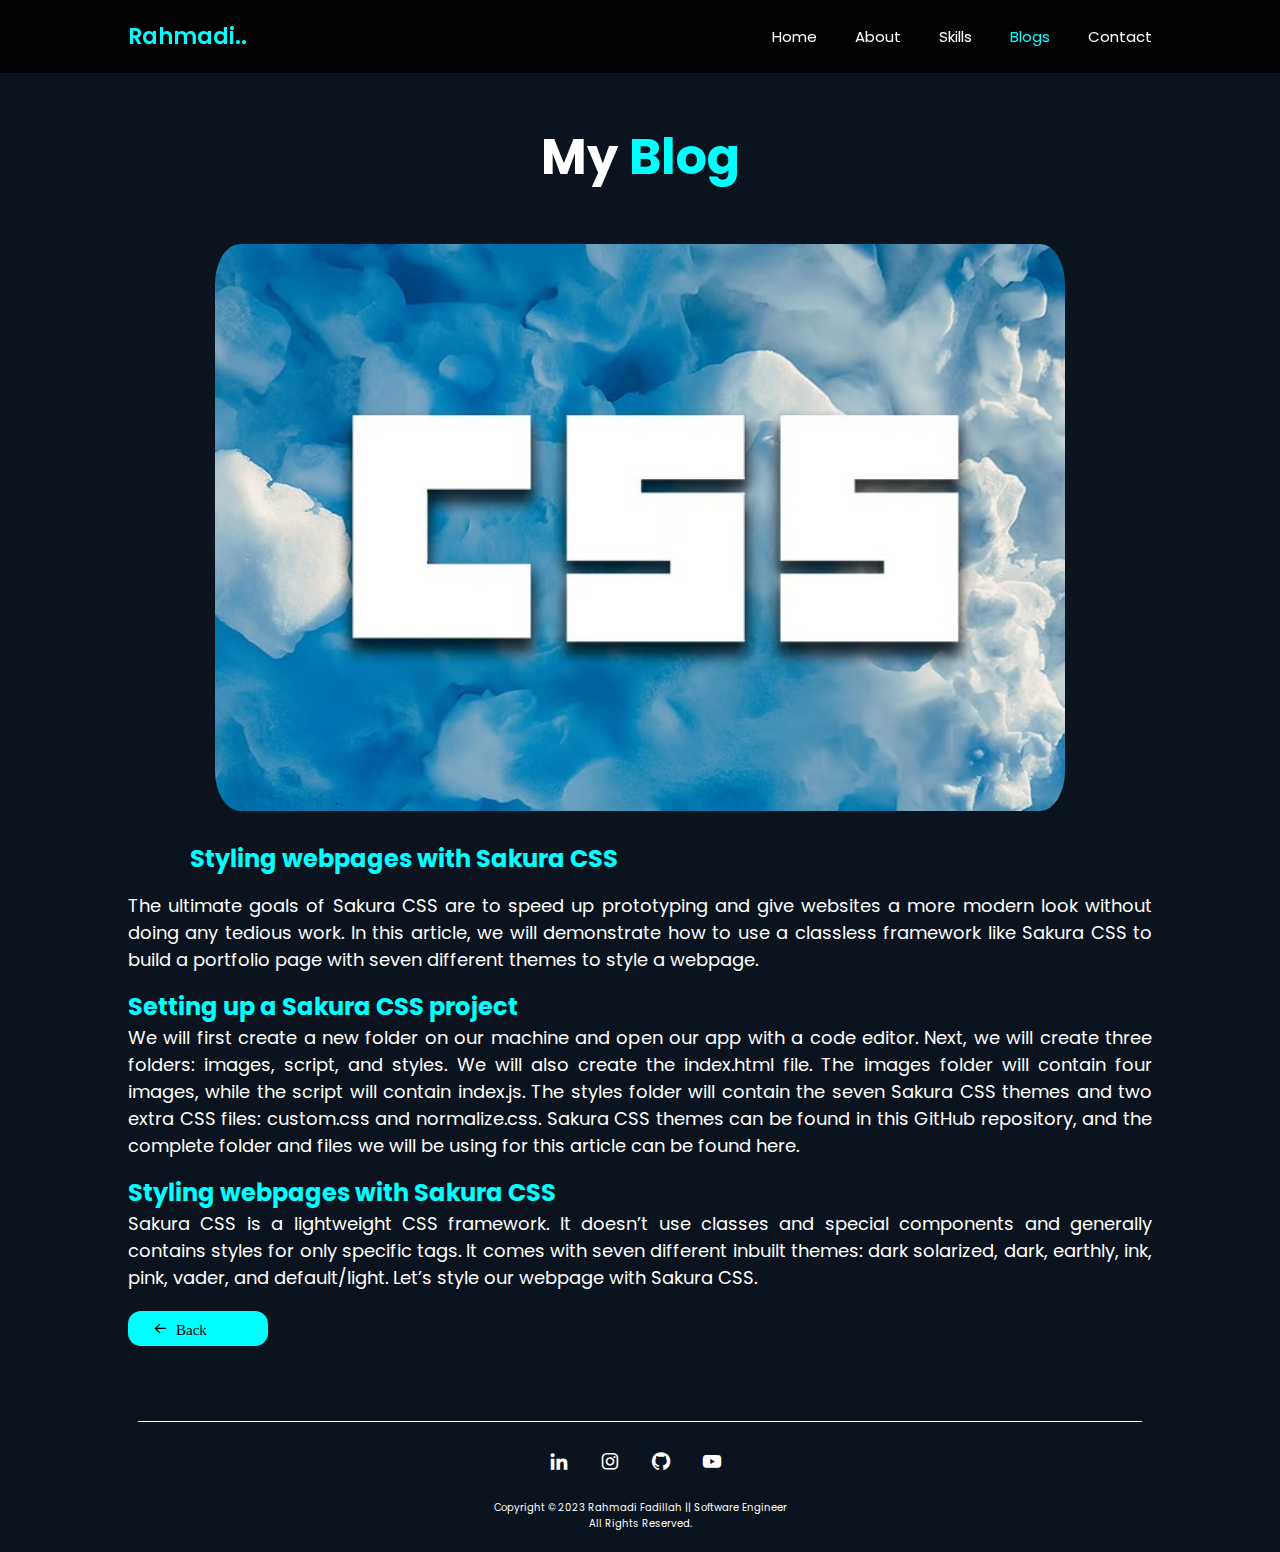
<file: assets/file/blog-content4.html>
<!DOCTYPE html>
<html lang="en">

<head>
    <meta charset="UTF-8">
    <meta http-equiv="X-UA-Compatible" content="IE=edge">
    <meta name="viewport" content="width=device-width, initial-scale=1.0">
    <link rel="stylesheet" href="/css/syle.css">
    <link href='https://unpkg.com/boxicons@2.1.4/css/boxicons.min.css' rel='stylesheet'>
    <title>Styling webpages with Sakura CSS</title>
    <link rel="icon" href="/assets/img/favicon.ico" type="image/x-icon">
</head>

<body>
    <!-- Header Section -->
    <header class="header">
        <a href="/index.html" class="logo">
            Rahmadi..
        </a>
        <i class="bx bx-menu" id="menu-btn"></i>
        <nav class="menu-bar">
            <a href="/index.html">Home</a>
            <a href="/about.html">About</a>
            <a href="/skills.html">Skills</a>
            <a href="/blog.html" class="active">Blogs</a>
            <a href="/contact.html">Contact</a>
        </nav>
    </header>

    <!-- Blog Content  -->
    <section class="blog-content" id="blog-content">
        <div class="heading">
            <h2>My <span>Blog</span></h2>
        </div>
        <div class="blog-content-items">
            <div class="blog-title">
                <img src="/assets/img/blog-pic4.jpeg" />
                <h3>Styling webpages with Sakura CSS</h3>
            </div>
        </div>
        <div class="blog-text">
            <br>
            <p>The ultimate goals of Sakura CSS are to speed up prototyping and give websites a more modern look without
                doing any tedious work. In this article, we will demonstrate how to use a classless framework like
                Sakura CSS to build a portfolio page with seven different themes to style a webpage.</p><br>
            <h3>Setting up a Sakura CSS project
            </h3>
            <p>We will first create a new folder on our machine and open our app with a code editor. Next, we will
                create three folders: images, script, and styles. We will also create the index.html file.

                The images folder will contain four images, while the script will contain index.js. The styles folder
                will contain the seven Sakura CSS themes and two extra CSS files: custom.css and normalize.css. Sakura
                CSS themes can be found in this GitHub repository, and the complete folder and files we will be using
                for this article can be found here.
            </p><br>
            <h3>Styling webpages with Sakura CSS</h3>
            <p>Sakura CSS is a lightweight CSS framework. It doesn’t use classes and special components and generally
                contains styles for only specific tags. It comes with seven different inbuilt themes: dark solarized,
                dark, earthly, ink, pink, vader, and default/light. Let’s style our webpage with Sakura CSS.
            </p>
            <a href="/blog.html" class="btn-blog"><i class='bx bx-arrow-back'> Back</i></a>
        </div>
    </section>

    <!-- Footer Section  -->
    <footer class="footer">
        <div class="social-media">
            <hr>
            <a href="https://www.linkedin.com/in/rahmadi-fadillah-a73222222/"><i class='bx bxl-linkedin'></i></a>
            <a href="https://www.instagram.com/rahmadi.fadillah/"><i class='bx bxl-instagram'></i></a>
            <a href="https://github.com/rahmadifadillah"><i class='bx bxl-github'></i></a>
            <a href="https://www.youtube.com/@dealsmusik"><i class='bx bxl-youtube'></i></a>
            <p>Copyright &copy; 2023 Rahmadi Fadillah || Software Engineer
                <br>All Rights Reserved.
            </p>
        </div>
    </footer>

    <!-- JavaScript -->
    <script src="/js/script.js"></script>
</body>

</html>
</file>
<file: css/syle.css>
@import url('https://fonts.googleapis.com/css2?family=Poppins:wght@400;500;600;700&display=swap');

/* CSS Reset  */
* {
    margin: 0;
    padding: 0;
    font-family: Poppins, sans-serif;
    border: none;
    outline: none;
    text-decoration: none;
    box-sizing: border-box;
    scroll-behavior: smooth;
}

a {
    color: #FFF;
}

html {
    font-size: 62.5%;
    overflow-x: hidden;
}

body {
    background: #0B141E;
    color: #FFF;
}

/* Header Section */
.header {
    background: rgba(0, 0, 0, 0.9);
    position: fixed;
    top: 0;
    left: 0;
    width: 100%;
    padding: 2rem 10%;
    display: flex;
    justify-content: space-between;
    align-items: center;
    z-index: 1;
}

.logo {
    font-size: 2.2rem;
    font-weight: 600;
    color: aqua;
}

.menu-bar a {
    font-size: 1.5rem;
    margin-left: 3.5rem;
    transition: 0.4s ease;
}

.menu-bar a.active {
    color: aqua;
}

.menu-bar a:hover {
    color: aqua;
}

#menu-btn {
    font-size: 3rem;
    display: none;
}

section {
    padding: 10rem 10%;
    min-height: 100vh;
}

/* Home Section */
.home {
    display: flex;
    align-items: center;
    justify-content: center;
}

.home-bio h3 {
    font-size: 2.5rem;
}

span {
    color: aqua;
}

.home-bio h1 {
    font-size: 3.5rem;
    line-height: 1.4;
}

.home-bio p {
    font-size: 1.5rem;
    padding: 1rem 0;
}

.profile-pic img {
    margin-left: 30px;
    width: 40vh;
    border-radius: 50px;
    animation: float 5s ease-in-out infinite;
}

.social-media a {
    width: 3.8rem;
    height: 3.8rem;
    font-size: 2.2rem;
    margin: 1rem 1rem 2rem 0;
    display: inline-flex;
    align-items: center;
    justify-content: center;
    border-radius: 50%;
    transition: 0.4 ease;
}

.social-media a:hover {
    color: aqua;
    box-shadow: 0 0 1rem aqua;
}

.btn {
    display: inline-block;
    background: aqua;
    margin: 2rem 0;
    padding: 1rem 2.5rem;
    border-radius: 1.3rem;
    font-size: 1.3rem;
    color: #000;
    font-weight: 600;
    transition: 0.5s ease;
}

.btn:hover {
    color: aqua;
    background: #000;
    box-shadow: 0 0 1rem aqua;
}

/* About Section  */
.about {
    display: flex;
    align-items: center;
    justify-content: center;
    flex-direction: column;
}

.heading {
    font-size: 3.3rem;
    text-align: center;
    margin: 2rem 0;
}

.about-items {
    display: flex;
    align-items: center;
    justify-content: center;
    gap: 3rem;
}

.about-resume img {
    display: block;
    margin: 2rem auto;
    padding: 1rem 2.5rem;
    width: 50vh;
    border-radius: 90px;
}

.about-resume h3 {
    font-size: 24px;
}

.btn-resume {
    display: block;
    background: aqua;
    margin: 2rem auto;
    padding: 1rem 2.5rem;
    border-radius: 1.3rem;
    font-size: 1.3rem;
    color: #000;
    font-weight: 600;
    transition: 0.5s ease;
    width: 140px;
    text-align: center;
}

.btn-resume:hover {
    color: aqua;
    background: #000;
    box-shadow: 0 0 1rem aqua;
}

.about-text p {
    font-size: 1.8rem;
    justify-content: center;
    text-align: justify;
}

/* Skills Section */
.skills {
    display: flex;
    align-items: center;
    justify-content: center;
    flex-direction: column;
}

.skills-items {
    display: grid;
    grid-template-columns: repeat(3, 1fr);
    gap: 3rem;
}

.skill-card {
    display: flex;
    align-items: center;
    justify-content: center;
    flex-direction: column;
    cursor: pointer;
    transition: 1s cubic-bezier(0.075, 0.82, 0.165, 1);
}

.skill-card:hover {
    border-radius: 1rem solid;
    transform: scale(1.2);
}

.skill-card .bx {
    font-size: 8rem;
}

.skill-card .bx:hover {
    color: aqua;
}

.skill-card h3 {
    font-size: 2.5rem;
    font-weight: 200;
}

.skill-card p {
    text-align: center;
    font-size: 1.3rem;
    opacity: 0.5;
}

/* Blog Section */
.blogs {
    display: flex;
    align-items: center;
    justify-content: center;
    flex-direction: column;
}

.blogs-items {
    display: grid;
    grid-template-columns: repeat(2, 1fr);
    gap: 3rem;
}

.blog-card {
    display: flex;
    align-items: center;
    position: relative;
    height: 25rem;
    width: 100%;
    border-radius: 10px;
    overflow: hidden;
}

.blog-card h3 {
    font-size: 1.3rem;
    font-weight: 200;
}

.blog-card img {
    height: 100%;
    width: 100%;
    object-fit: cover;
    object-position: center;
}

.card-overlay {
    background: rgba(0, 0, 0, 0.8);
    position: absolute;
    left: 0;
    top: 0;
    width: 100%;
    height: 100%;
    display: flex;
    align-items: center;
    justify-content: center;
    flex-direction: column;
    cursor: pointer;
}

.card-overlay:hover {
    background: rgba(0, 0, 0, 0);
    color: #000;
    transition: 0.4s all linear;
}

.card-overlay .bx {
    color: #FFF;
    font-size: 1.8rem;
    padding: 1.1rem;
    background: rgba(0, 0, 0, 0.8);
    border-radius: 0.8rem;
    transition: 1s all cubic-bezier(0.075, 0.82, 0.165, 1);
}

.card-overlay .bx:hover {
    transform: scale(1.2);
    color: aqua;
    background: #000;
    box-shadow: 0 0 2rem aqua;
}

/* Blog Content  */
.blog-content {
    display: flex;
    align-items: center;
    justify-content: center;
    flex-direction: column;
}

.blog-content-items {
    display: flex;
    align-items: center;
    justify-content: center;
    gap: 3rem;
}

.blog-title img {
    display: block;
    margin: 2rem auto;
    padding: 1rem 2.5rem;
    width: 100vh;
    border-radius: 50px;
}

.blog-title h3 {
    color: aqua;
    font-size: 24px;
}

.blog-text p {
    font-size: 1.8rem;
    justify-content: center;
    text-align: justify;
}

.blog-text h3 {
    font-size: 24px;
    color: aqua;
}


.btn-blog {
    display: flex;
    position: absolute;
    background: aqua;
    margin: 2rem auto;
    padding: 1rem 2.5rem;
    border-radius: 1.3rem;
    font-size: 1.5rem;
    color: #000;
    font-weight: 600;
    transition: 0.5s ease;
    width: 140px;
    align-items: center;
    text-align: center;
}

.btn-blog:hover {
    color: aqua;
    background: #000;
    box-shadow: 0 0 1rem aqua;
}

/* Contact Section  */
.contacts {
    display: flex;
    align-items: center;
    justify-content: center;
    flex-direction: column;
}

.contacts-items {
    display: grid;
    grid-template-columns: repeat(2, 1fr);
    gap: 3rem;
}

.contact-card {
    display: flex;
    flex-direction: column;
    align-items: center;
    justify-content: center;
    border: 1px solid aqua;
    border-radius: 10px;
    padding: 10px;
    width: 250px;
    height: 200px;
    font-size: 400;
}

.contact-card li {
    list-style: none;
}

.contact-card h3 {
    font-size: 2.3rem;
    font-weight: 700;
    text-align: center;
    margin-top: 2;
}

/* Footer Section  */
.footer {
    padding: 2rem 10%;
    text-align: center;
    font-size: 1rem;
}

hr {
    margin: 1rem;
    border-bottom: #FFF thin solid;
}

/* Responsive Css  */
@media (max-width: 1200px) {
    html {
        font-size: 60%;
    }
}

@media (max-width: 992px) {
    .header {
        padding: 2rem 4%;
    }

    .home img {
        width: 40vw;
    }
}

@media (max-width: 767px) {
    #menu-btn {
        display: block;
    }

    .menu-bar {
        width: 100%;
        position: absolute;
        left: 0;
        top: 100%;
        background: rgba(0, 0, 0, 0.9);
        display: none;
    }

    .menu-bar.active {
        display: block;
    }

    .menu-bar a {
        display: block;
        margin: 2rem;
        font-size: 2rem;
    }

    .home,
    .about-items {
        flex-direction: column;
    }

    .home img {
        width: 80vw;
    }

    .heading {
        font-size: 3rem;
    }

    .skills-items {
        grid-template-columns: repeat(2, 1fr);
    }
}

@media (max-width: 620px) {
    .skills-items {
        grid-template-columns: repeat(1, 1fr);
    }

    .blogs-items {
        grid-template-columns: repeat(1, 1fr);
    }

    .heading {
        font-size: 2.5rem;
    }
}

@media (max-width: 450px) {
    html {
        font-size: 40%;
    }
}
</file>
